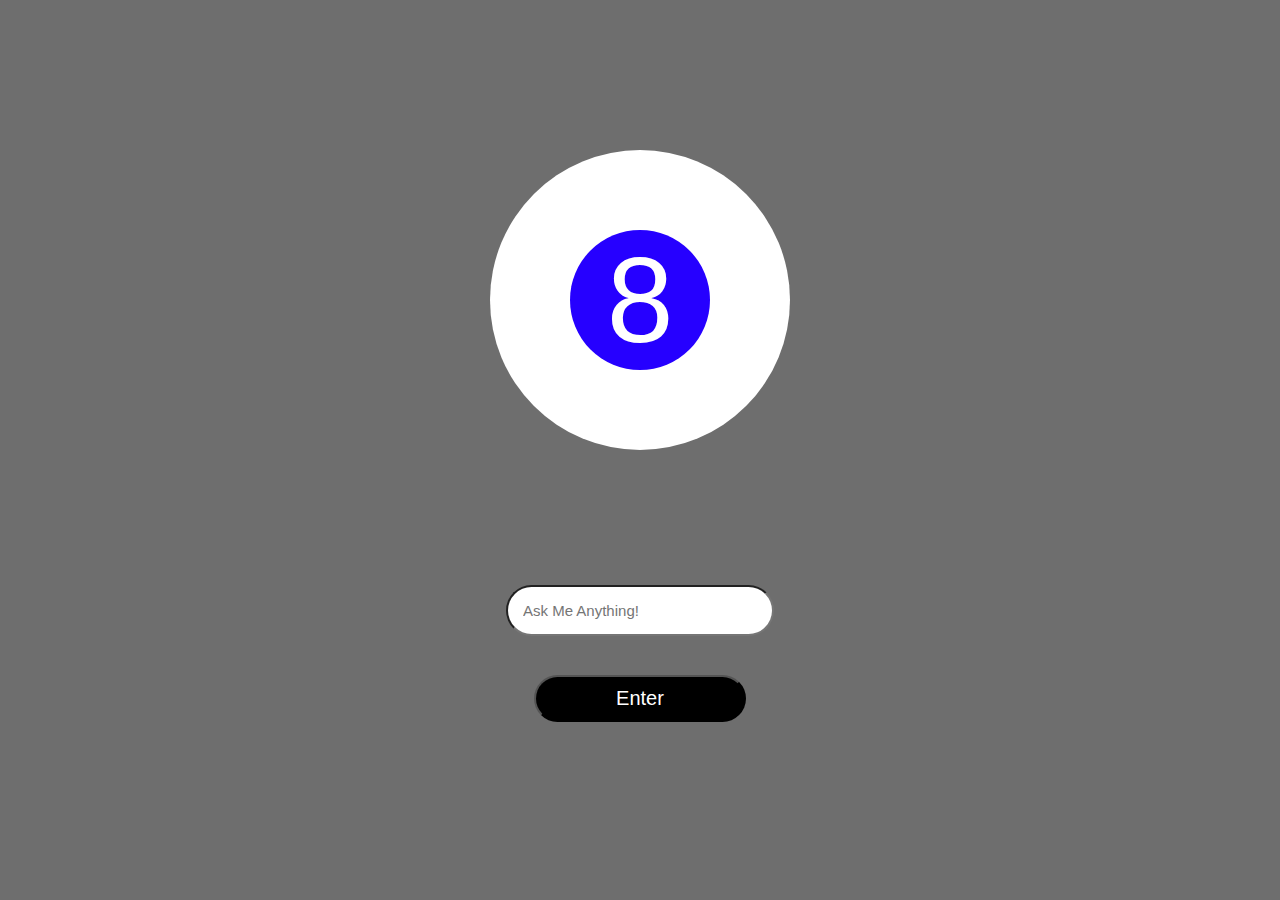
<file: 8 ball/index.html>
<!DOCTYPE html>
<html lang="en">
<head>
    <meta charset="UTF-8">
    <meta http-equiv="X-UA-Compatible" content="IE=edge">
    <meta name="viewport" content="width=device-width, initial-scale=1.0">
    <title>Magic 8 Ball - Created By RohitShah</title>
    <link rel="stylesheet" href="style.css">
    <script src="script.js"></script>
</head>
<body>
    <div class="ball">
        <div class="whitesurface">

            <p id="response">8</p>
        </div>
    </div>
    <div class="inputfield">
<input type="text" placeholder="Ask Me Anything!" id="clear">
        <button id="askme" onclick="myFunction()">Enter</button>
    </div>
</body>
</html>
</file>
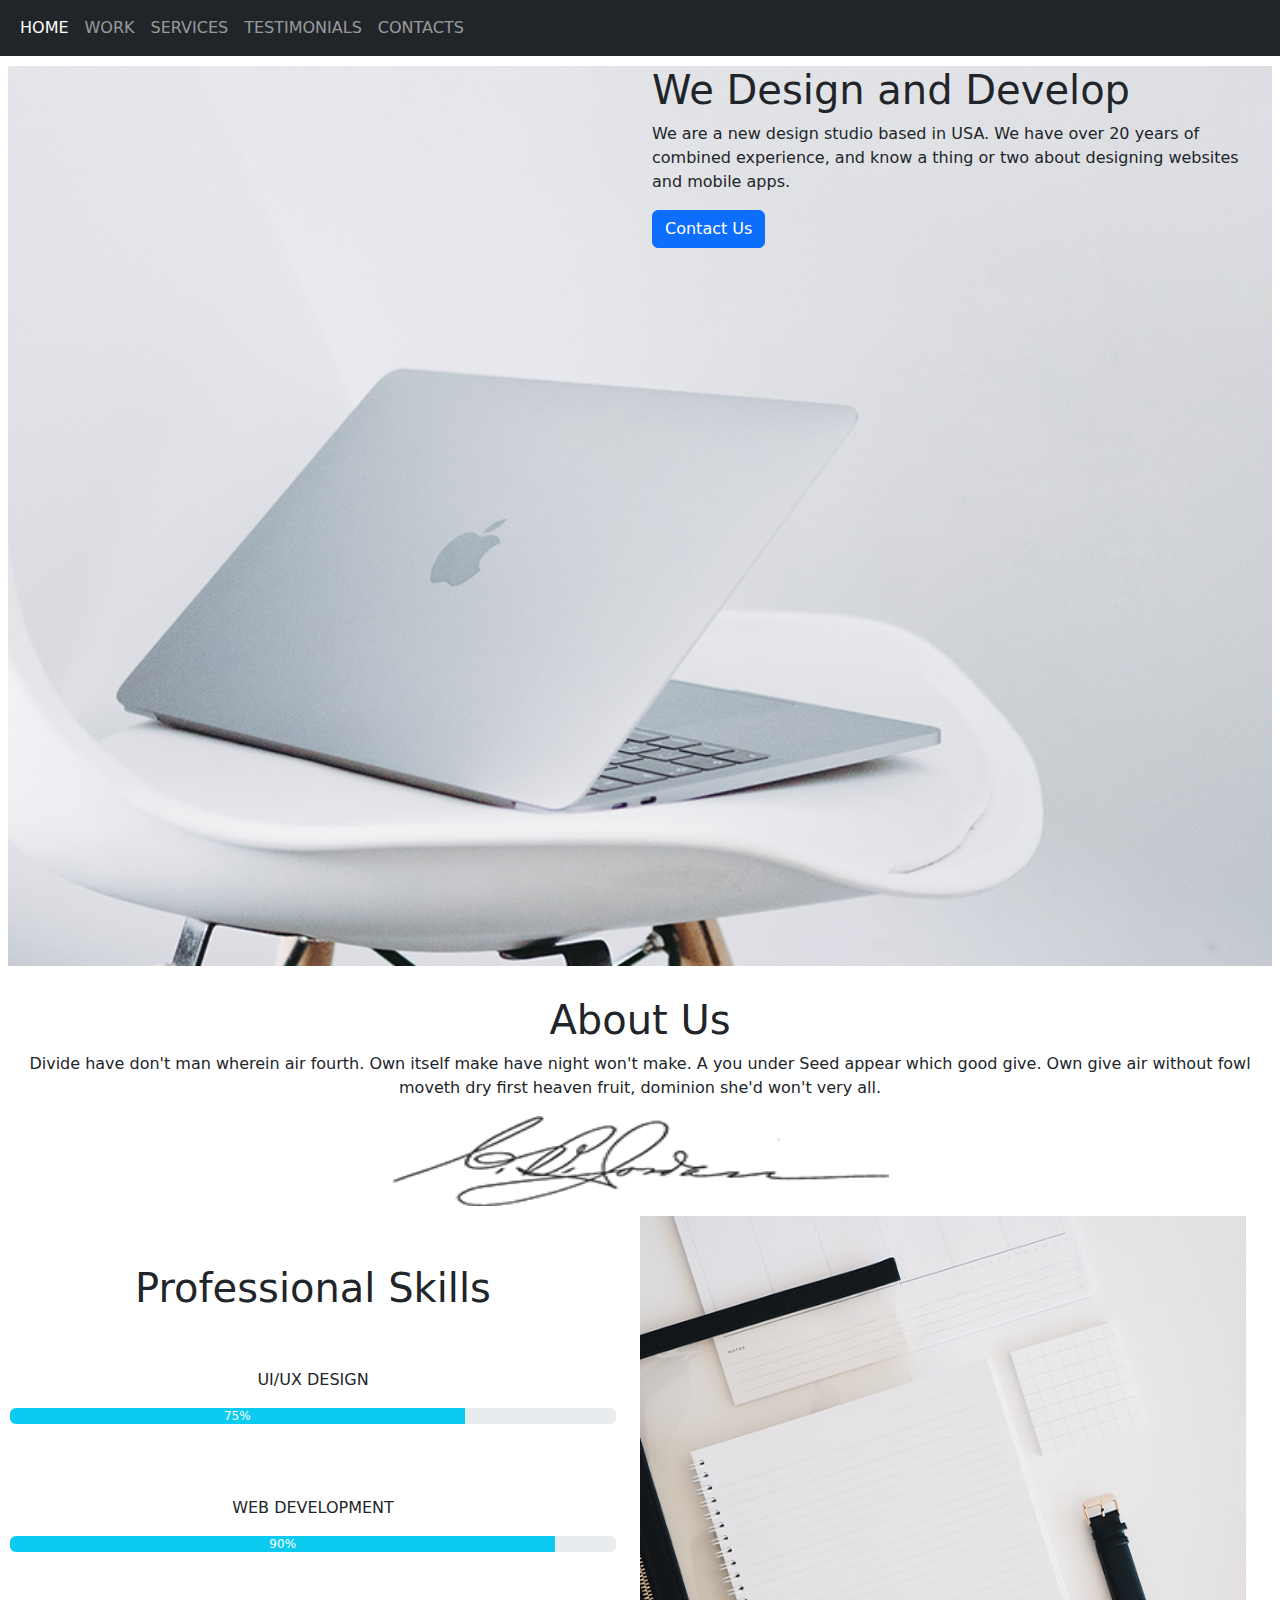
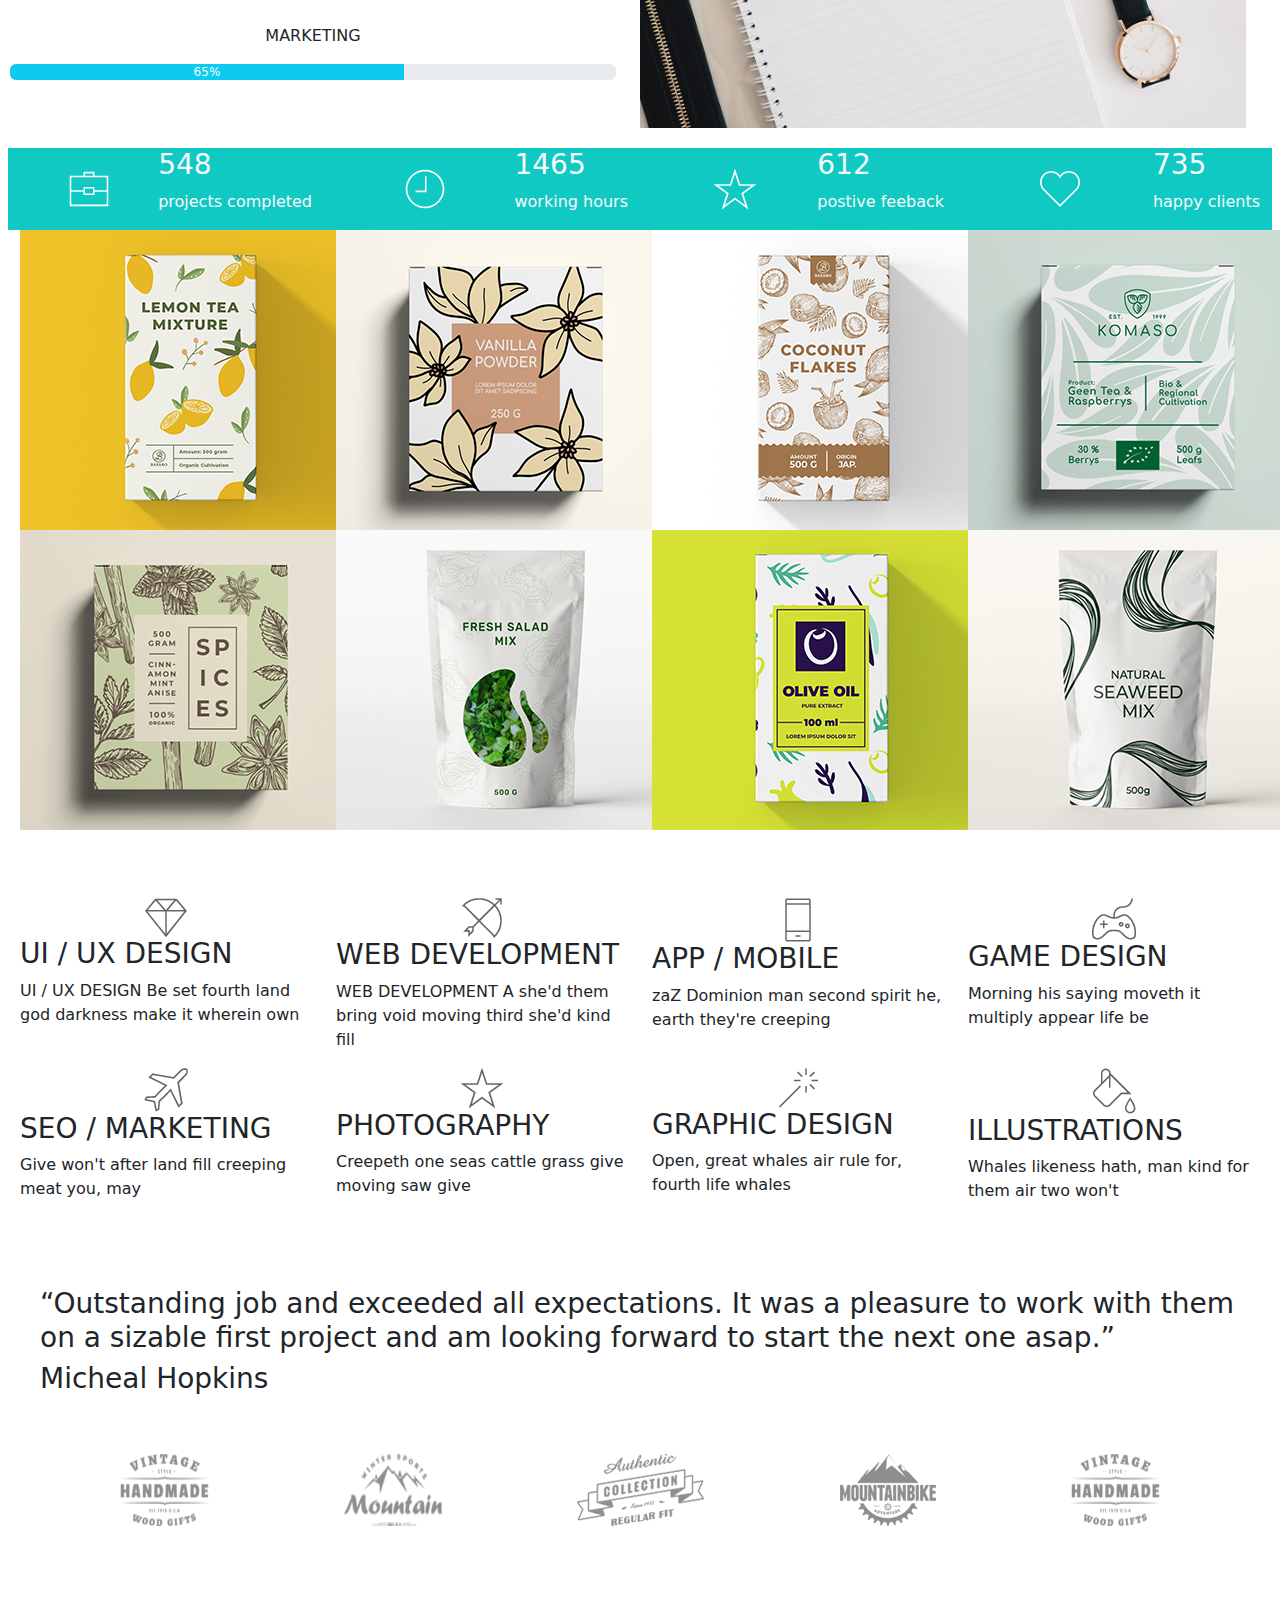
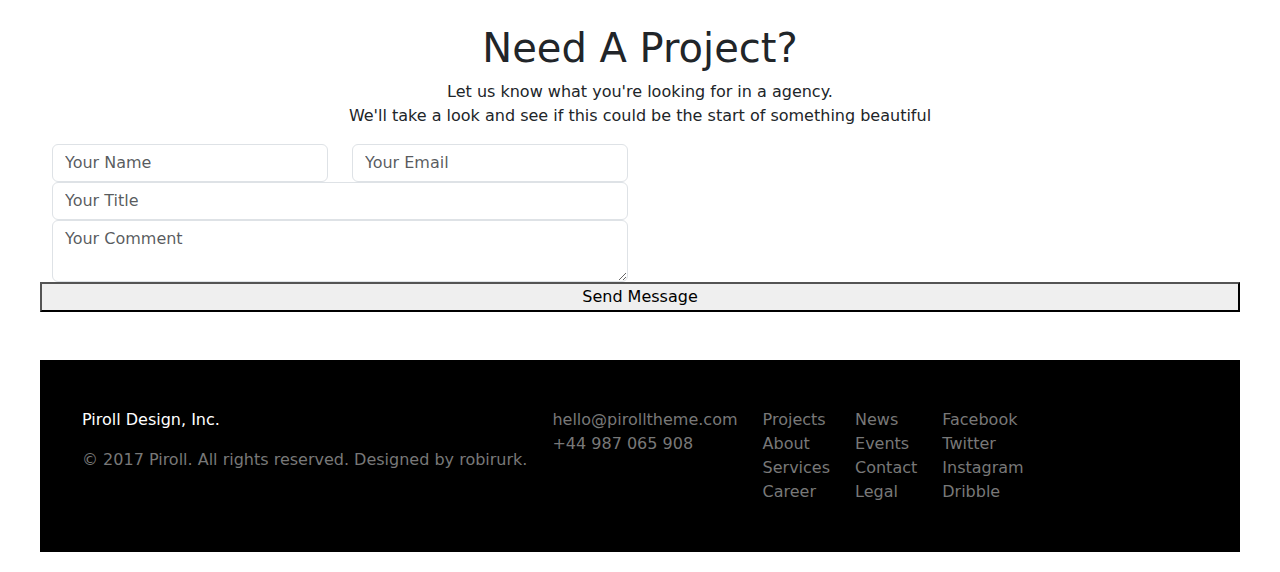
<file: bootstap project/index.html>
<!DOCTYPE html>
<html>
<head>
  <title>Review Project</title>
  <meta charset="utf-8">
  <meta name="viewport" content="width=device-width, initial-scale=1">
	<link rel="stylesheet" href="style.css">
  <link href="https://cdn.jsdelivr.net/npm/bootstrap@5.3.3/dist/css/bootstrap.min.css" rel="stylesheet" integrity="sha384-QWTKZyjpPEjISv5WaRU9OFeRpok6YctnYmDr5pNlyT2bRjXh0JMhjY6hW+ALEwIH" crossorigin="anonymous">
  <script src="https://cdn.jsdelivr.net/npm/bootstrap@5.3.3/dist/js/bootstrap.bundle.min.js" integrity="sha384-YvpcrYf0tY3lHB60NNkmXc5s9fDVZLESaAA55NDzOxhy9GkcIdslK1eN7N6jIeHz" crossorigin="anonymous"></script>
</head>
<body>


  <title>Bootstrap Example</title>
  <meta charset="utf-8">
  <meta name="viewport" content="width=device-width, initial-scale=1">
  <link href="https://cdn.jsdelivr.net/npm/bootstrap@5.3.3/dist/css/bootstrap.min.css" rel="stylesheet">
  <script src="https://cdn.jsdelivr.net/npm/bootstrap@5.3.3/dist/js/bootstrap.bundle.min.js"></script>
  <style>
  body {
      position: relative; 
  }
  </style>
</head>
<body data-bs-spy="scroll" data-bs-target=".navbar" data-bs-offset="50">

  <nav class="navbar navbar-expand-sm bg-dark navbar-dark fixed-top">
    <div class="container-fluid">
      <ul class="navbar-nav">
        <li class="nav-item">
          <a class="nav-link" href="#section1">HOME</a>
        </li>
        <li class="nav-item">
          <a class="nav-link" href="#section2">WORK</a>
        </li>
        <li class="nav-item">
          <a class="nav-link" href="#section3">SERVICES</a>
        </li>
        <li class="nav-item"></li>
          <a class="nav-link" href="#section4">TESTIMONIALS</a>
        </li>
        <li class="nav-item"></li>
          <a class="nav-link" href="#section5">CONTACTS</a>
        </li>
      </ul>
    </div>
</nav>




  <nav class="navbar navbar-expand-sm bg-light">
    <div class="container-fluid">
      <ul class="navbar-nav">
        <li class="nav-item">
          
          <a class="nav-link" href="#">home</a>
        </li>
        <li class="nav-item">
          <a class="nav-link" href="#"> about</a>
        </li>
        <li class="nav-item">
          <a class="nav-link" href="#">work</a>
          <li class="nav-item">
            <a class="nav-link" href="#">services </a><li class="nav-item">
                <a class="nav-link" href="#">testimonials</a><li class="nav-item">
                    <a class="nav-link" href="#">contacts</a>
        </li>
      </ul>
    </div>
  </nav>
  <div id="section1" class="container-fluid" style="padding:10px 20px;">
<div class="row header">


      <div class="col-6">

      </div>
      <div class="col-6">
        <h1>We Design and Develop</h1>
        <p>We are a new design studio based in USA. We have over
          20 years of combined experience, and know a thing or two
          about designing websites and mobile apps.</p>
          <button type="button" class="btn btn-primary">Contact Us</button>
       </div> 
        
      </div>
    </div>


    <div class="row center">
      <div id="section2" class="container-fluid" style="padding:10px 20px;">
      <h1>About Us</h1>
      <p>Divide have don't man wherein air fourth. Own itself make have night won't make.
        A you under Seed appear which good give. Own give air without fowl moveth dry first
        heaven fruit, dominion she'd won't very all.</p>

        <img src="images/signature.png" width="150" height="90" style="width: 40%;">
    </div>
<br>
<br>
<br>


<div class="row">
<div class="col-6">
  <br>
  <br>
  <h1> Professional Skills</h1>
  <br>
  <br>
<p>UI/UX DESIGN</p>
  <div class="progress" role="progressbar" aria-label="Success example" aria-valuenow="25" aria-valuemin="0" aria-valuemax="100">
    <div class="progress-bar bg-info" style="width: 75%">75%</div>
  </div>
  <br>
  <br>
  <br>
<p>WEB DEVELOPMENT</p>
  <div class="progress" role="progressbar" aria-label="Info example" aria-valuenow="50" aria-valuemin="0" aria-valuemax="100">
    <div class="progress-bar bg-info" style="width: 90%">90%</div>
  </div>
  <br>
  <br>
  <br>
<p>MARKETING</p>
  <div class="progress" role="progressbar" aria-label="Warning example" aria-valuenow="75" aria-valuemin="0" aria-valuemax="100">
    <div class="progress-bar bg-info" style="width: 65%">65%</div>
  </div>
  <br>
   

      
</div>
<div class="col-6">
  <img class="watch" src="images/stil-sHGyGynyD5Y-unsplash.png">
  
</div>



</div>
    </div>
    <div id="section3" class="container-fluid" style="padding:10px 20px;">
  <div class="row about3">
    <div class="col-lg-3 col-md-6 col-sm-12 d-flex align-items-center">
      <img src="images/icons/icon-01.png">
        <div class="text text-light">
            <h3>548</h3>
            <p>projects completed</p>
        </div>
    </div>
    <div class="col-lg-3 col-md-6 col-sm-12 d-flex align-items-center">
      <img src="images/icons/icon-02.png">
        <div class="text text-light">
            <h3>1465</h3>
            <p>working hours</p>
        </div>
    </div>

    <div class="col-lg-3 col-md-6 col-sm-12 d-flex align-items-center">
      <img src="images/icons/icon-03.png">
        <div class="text text-light">
            <h3>612</h3>
            <p>postive feeback</p>
        </div>
    </div>
    <div class="col-lg-3 col-md-6 col-sm-12 d-flex align-items-center">
      <img src="images/icons/icon-04.png">
        <div class="text text-light">
            <h3>735</h3>
            <p>happy clients</p>
        </div>
    </div>
  </div>
  <div class="row">
    <div class="col-lg-3">
    <img src="images/Package Design Lemon Tea - fabian krotzer Frame.png" alt="">
  </div>
  <div class="col-lg-3">
    <img src="images/Package Design Vanilla Powder - fabian krotzer Frame.png" alt="">
  </div>
  <div class='col-lg-3'>
  <img src="images/Package Design Coconut - fabian krotzer Frame.png"  alt="">
  </div>
  <div class="col-lg-3">
    <img src="images/Package Design Komaso - fabian krotzer Frame.png" alt="">
  </div>
  </div>
    
  <div class="row">
    <div class="col-lg-3">
    <img src="images/Package Design Spices - fabian krotzer Frame.png" alt="">
  </div>
  <div class="col-lg-3">
    <img src="images/Package Design Salad - fabian krotzer Frame.png" alt="">
  </div>
  <div class='col-lg-3'>
  <img src="images/Package Design Olive Oil - fabian krotzer Frame.png"  alt="">
  </div>
  <div class="col-lg-3">
    <img src="images/Package Design Seaweed - fabian krotzer Frame.png" alt="">
  </div>
  </div>

</div>
<br>
<br>
<div id="section4" class="container-fluid" style="padding:10px 20px;">
  <div class="row">
    <div class="col-lg-3">
    <img src="images/icons/icon-05.png" alt="">
    <h3>UI / UX DESIGN</h3><p>UI / UX DESIGN
      Be set fourth land god darkness make it wherein own</p>
  </div>
  <div class="col-lg-3">
    <img src="images/icons/icon-06.png" alt="">
    <h3>WEB DEVELOPMENT</h3><p>WEB DEVELOPMENT
      A she'd them bring void moving
      third she'd kind fill</p>
  </div>
  <div class="col-lg-3">
 <img src="images/icons/icon-07.png" alt="">
 <h3>APP / MOBILE</h3><p>zaZ
  Dominion man second spirit he,
  earth they're creeping</p>
  </div>
  <div class="col-lg-3">
    <img src="images/icons/icon-08.png" alt="">
    <h3>GAME DESIGN</h3><p>
      Morning his saying moveth it
      multiply appear life be</p>
   
  </div>
  <div class="row"></div>
    <div class="col-lg-3">
    <img src="images/icons/icon-09.png" alt="">
    <h3>SEO / MARKETING</h3><p>
      Give won't after land fill creeping
      meat you, may
    </p>
  </div>
  <div class="col-lg-3">
    <img src="images/icons/icon-10.png" alt="">
    <h3>PHOTOGRAPHY</h3><p>
      Creepeth one seas cattle grass
      give moving saw give</p>
  </div>
  <div class='col-lg-3'>
 <img src="images/icons/icon-11.png" alt="">
 <h3>GRAPHIC DESIGN</h3><p>
  Open, great whales air rule for,
  fourth life whales</p>
  </div>
  <div class="col-lg-3">
    <img src="images/icons/icon-12.png" alt="">
   <h3>ILLUSTRATIONS</h3><p>
    Whales likeness hath, man kind
    for them air two won't</p>
  </div>
</div>
<br>
<br>
<div class="row work" > 
</div>

<div id="section5" class="container-fluid" style="padding:10px 20px;">
  <h3>“Outstanding job and exceeded all expectations. It was a pleasure
    to work with them on a sizable first project and am looking
    forward to start the next one asap.”</h3>
    <h3>Micheal Hopkins </h3>

<div class="container-fluid logo">
  <img src="images/logos/logo-01.png">
  <img src="images/logos/logo-02.png">
  <img src="images/logos/logo-03.png">
  <img src="images/logos/logo-04.png">
  <img src="images/logos/logo-05.png">
</div>


<section class="page-section py-5" id="contact">
  <div class="container-fluid">
      <h1 class="text-center thank-you-text">Need A Project?</h1>
      <p class="text-center sub-text">Let us know what you're looking for in a agency. <br> We'll take a look and see if this could be the start of something beautiful</p>
      <form method="post" id="contact form">
      <div class="row">
          <div class="col-lg-3 col-md-5 col-sm-12">
              <input class="form-control" id="name" name="name" type="text" placeholder="Your Name">
          </div>
          <div class="col-lg-3 col-md-5 col-sm-12">
              <input class="form-control" id="email" name="email" type="email" placeholder="Your Email">
          </div>
      </div>
      <div class="row">
          <div class="col-lg-6 col-md-10 col-sm-12">
              <input class="form-control" id="title" name="title" type="text" placeholder="Your Title">
          </div>
      </div>
      <div class="row">
          <div class="col-lg-6 col-md-10 col-sm-12">
              <textarea class="form-control" id="comment" placeholder="Your Comment"></textarea>
  
          </div>
      </div>
      <div class="row submit-button-div">
          <button type="submit">Send Message</button>
  
      </div>
      </form>
  </div>
  
  
  </section>

<footer class="bg-black py-5">
  <div class="container">
    <div class="text">
      <p class="company">Piroll Design, Inc.</p>
      <p class="copyright">© 2017 Piroll. All rights reserved.
        Designed by robirurk.</p>
    </div>
    <div class="text">
      <a href="#">hello@pirolltheme.com</a>
      <a href="#">+44 987 065 908</a>
    </div>
    <div class="text">
      <a href="#">Projects</a>
      <a href="#">About</a>
      <a href="#">Services</a>
      <a href="#">Career</a>
    </div>
    <div class="text">
      <a href="#">News</a>
      <a href="#">Events</a>
      <a href="#">Contact</a>
      <a href="#">Legal</a>
    </div>
    <div class="text">
      <a href="#">Facebook</a>
      <a href="#">Twitter</a>
      <a href="#">Instagram</a>
      <a href="#">Dribble</a>
    </div>
  </div>
</footer>


</body>
</html>
</file>
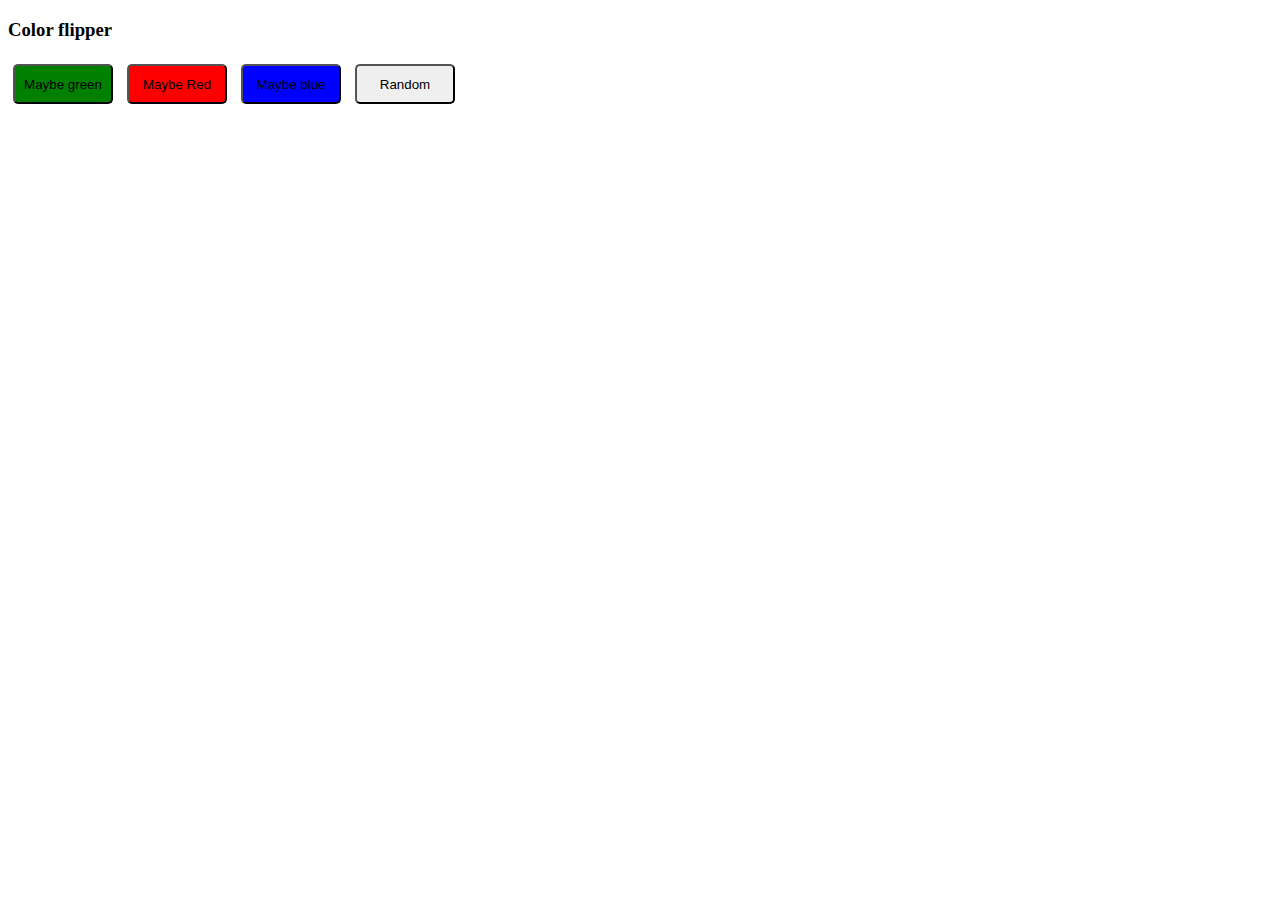
<file: color flipper/index.html>
<!DOCTYPE html>
<html>
<head>
<title>Page Title</title>
<meta charset="utf-8">
    <meta name="viewport" content="width=device-width, initial-scale=1">
    <title>Starter Code</title>
	<link rel="stylesheet" href="style.css" />
      
    </head>
    <body>
<h3>Color flipper</h3>
<button id="green" onclick="setColor( 'green')">Maybe green</button>
<button id="red" onclick="setColor( 'red')">Maybe Red</button>
<button id="blue" onclick="setColor( 'blue')">Maybe blue</button>
<button onclick="randomColor()">Random</button>
<script src="index.js"></script>
    </body>

</html>
</file>
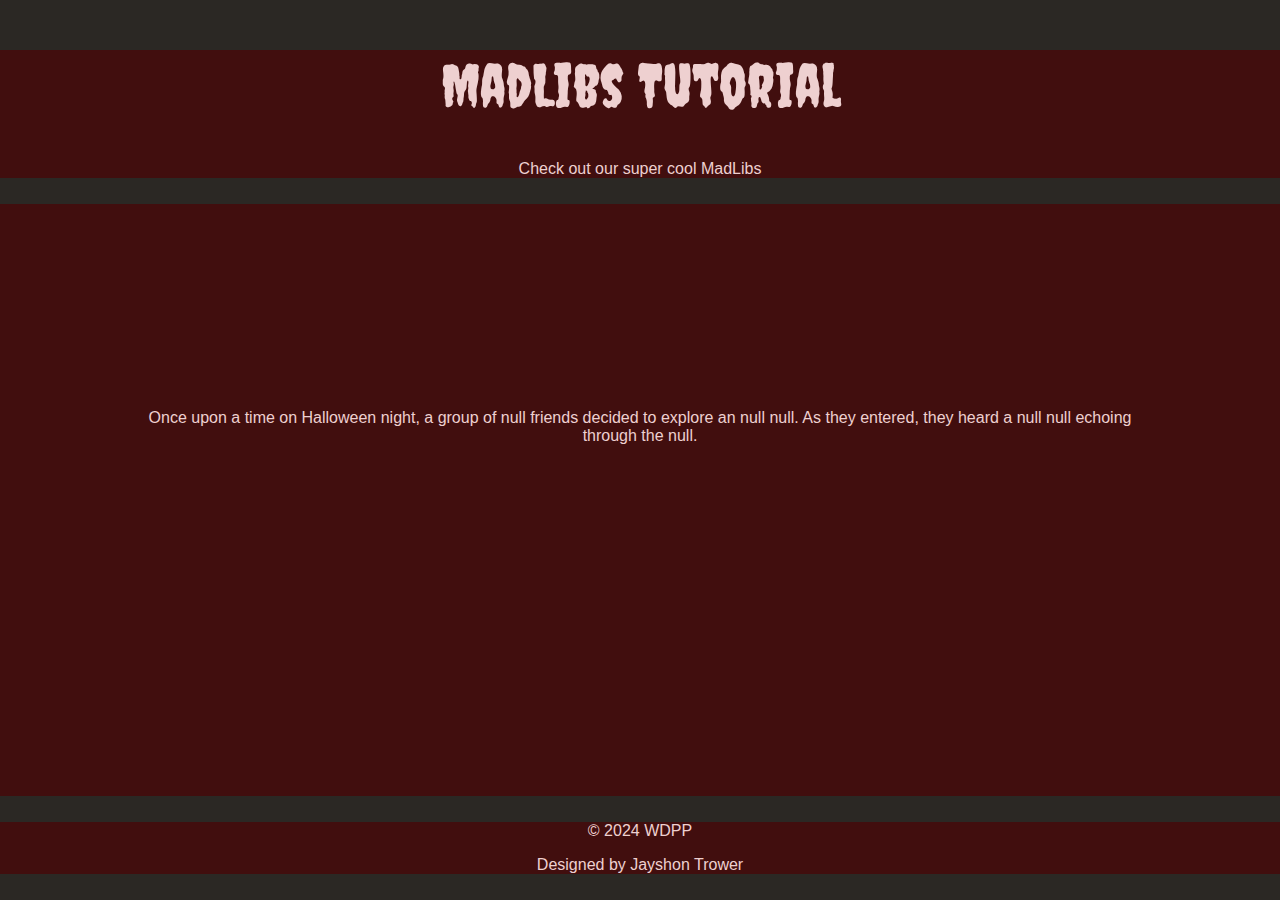
<file: mad lib/index.html>
<!doctype html>
<html lang="en">
   <head>
    <title>Mad Libs tutorial</title>
    <meta charset="utf-8" />
    <meta
    name="viewport"
    content="width=device-width, initial-scale=1, shrink-to-fit=no"
/>
<link rel="stylesheet" href="style.css" />
<link rel="preconnect" href="https://fonts.googleapis.com">
<link rel="preconnect" href="https://fonts.gstatic.com" crossorigin>
<link href="https://fonts.googleapis.com/css2?family=Creepster&display=swap" rel="stylesheet">

<link
    href="https://cdn.jsdelivr.net/npm/bootstrap@5.3.2/dist/css/bootstrap.min.css"
    rel="stylesheet"
    integrity="sha384-T3c6CoIi6uLrA9TneNEoa7RxnatzjcDSCmG1MXxSR1GAsXEV/Dwwykc2MPK8M2HN"
    crossorigin="anonymous"
    />
   </head>
   <body>
  <header>
  <div class="container">
      <h1 class="creepster-regular"> MadLibs Tutorial</h1>
   <p class="lead">Check out our super cool MadLibs</p>
  </div>
  </header>
<div class="story">
  <h1 class="creepster-regular"> </h1>
<div id="madLibOutput" class="text-center">
  <p class="lead"> check out super cool madlibs</p>
</div>
</div>
  <footer>
<div class="container">
<p>&copy; 2024 WDPP</p>
<p>Designed by Jayshon Trower </p>
</div>
</footer>
<script src="script.js"
></script>
<script
src="https://cdn.jsdelivr.net/npm/bootstrap@5.3.2/dist/js/bootstrap.min.js"
            integrity="sha384-BBtl+eGJRgqQAUMxJ7pMwbEyER4l1g+O15P+16Ep7Q9Q+zqX6gSbd85u4mG4QzX+"
            crossorigin="anonymous"
        ></script>
    </body>
</html>
</file>
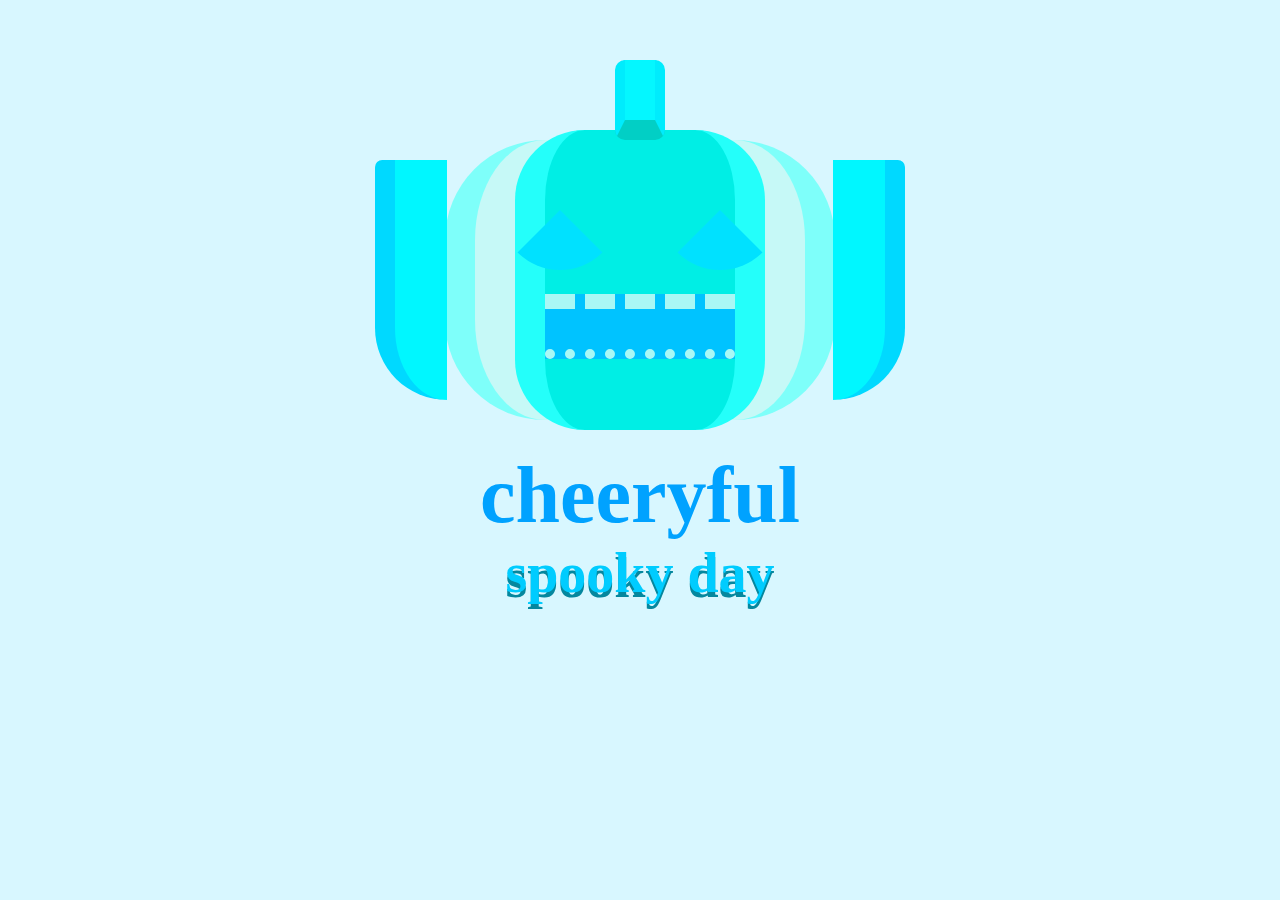
<file: pumpkin animation/index.html>
<!DOCTYPE html>
<html>
<head>
<title>Page Title</title>
<meta charset="utf-8">
    <meta name="viewport" content="width=device-width, initial-scale=1">
    <title>Starter Code</title>
	<link rel="stylesheet" href="style.css" />
</head>
  <body>
   
    <script src="https://cdn.jsdelivr.net/npm/bootstrap@5.2.3/dist/js/bootstrap.bundle.min.js" integrity="sha384-kenU1KFdBIe4zVF0s0G1M5b4hcpxyD9F7jL+jjXkk+Q2h455rYXK/7HAuoJl+0I4" crossorigin="anonymous"></script>
  </body>
</html>



<div class="lantern">
    <div class="face">
        <div class="eyes"></div>
        <div class="mouth"></div>
    </div>
</div>
<h1 class="title">
  cheeryful
  <span>spooky day</span>
</h1>
</file>
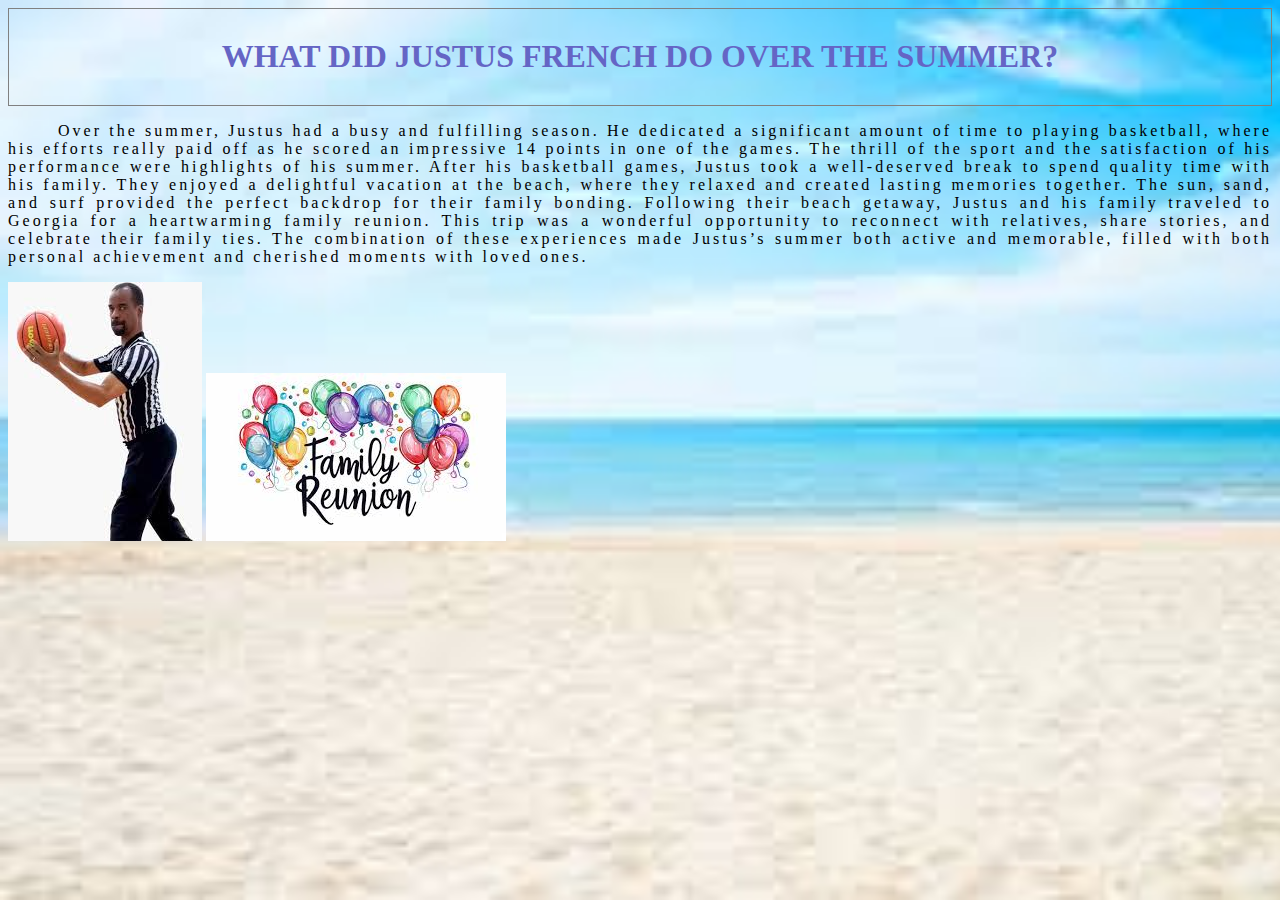
<file: reveiw project/index.html>
<!DOCTYPE html>
<html>
<head>
<title>Page Title</title>
<meta charset="utf-8">
    <meta name="viewport" content="width=device-width, initial-scale=1">
    <title>Starter Code</title>
	<link rel="stylesheet" href="style.css" />
    <link href="https://cdn.jsdelivr.net/npm/bootstrap@5.2.3/dist/css/bootstrap.min.css" rel="stylesheet" integrity="sha384-rbsA2VBKQhggwzxH7pPCaAqO46MgnOM80zW1RWuH61DGLwZJEdK2Kadq2F9CUG65" crossorigin="anonymous">
</head>
<body>
<div>
  <h1>What did Justus french do over the summer?</h1>
  
 
</div>
<p> Over the summer, Justus had a busy and fulfilling season. He dedicated a 
  significant amount of time to playing basketball, where his efforts really 
  paid off as he scored an impressive 14 points in one of the games. The thrill 
  of the sport and the satisfaction of his performance were highlights of his 
  summer.

  After his basketball games, Justus took a well-deserved break to spend quality 
  time with his family. They enjoyed a delightful vacation at the beach, where 
  they relaxed and created lasting memories together. The sun, sand, and surf
   provided the perfect backdrop for their family bonding.
  
  Following their beach getaway, Justus and his family traveled to Georgia for a 
  heartwarming family reunion. This trip was a wonderful opportunity to reconnect 
  with relatives, share stories, and celebrate their family ties. The combination 
  of these experiences made Justus’s summer both active and memorable, filled with
   both personal achievement and cherished moments with loved ones. </p>


<img src="download 2.jpg" >
<img src="download 1.jpg">
 

</body>
</html>
</file>
<file: 8 ball/style.css>
*{
    margin:0;
    padding:0;
    box-sizing: border-box;
    font-family: Arial, Helvetica, sans-serif;
    
}
body{
    display:grid;
    justify-content: center;
    align-items: center;
    height: 100vh;
    overflow: hidden;
    background-color: rgb(110, 110, 110);

}
.ball{
    width: 300px;
    height: 300px;
    background-color: rgb(255, 255, 255);
    border-radius: 50%;
    display: flex;
    align-items: center;
    justify-content: center;

}
.inputfield{
    display:flex;
    justify-content: center;

}
input{
    position: absolute;
    top: 65vh;
    padding: 15px 50px 15px 15px;
    font-size: 15px;
    border-radius: 30px;
    text-align: left;

}
button{
    margin:auto;
    position:absolute;
    top: 75vh;
    padding: 10px 80px;
    font-size: 20px;
    border-radius: 30px;
    background-color: rgb(0, 0, 0);
    color: white;

}
button:hover{
    background-color: rgb(255, 255, 255);
}
#response{
    width:70px;
    color: rgb(255, 255, 255);
    border-radius: 50%;
    text-align: center;
    font-size: 120px;    
}

.whitesurface{
    width: 140px;
    height: 140px;
    background-color: rgb(38, 0, 255);
    border-radius: 50%;
    display:flex;
    align-items: center;
    justify-content: center;
}
</file>
<file: bootstap project/style.css>
html {
  width: 100%;
  height: 100%;
}

body {
  overflow-x: hidden;
  scroll-behavior: smooth;
}

.header {
  
  background-image: url("images/aidan-hancock-8RU4OuA6Yug-unsplash.png");
  background-size: cover;
  height: 100vh;
}

@media (min-width: 768px) {
  header {
    height: 100vh;
  }
}

img{
  display: block;
  margin-left: auto;
  margin-right: auto;
}
.center{
  text-align: center;
  margin: auto;
  padding: 10px;
}

.watch{
  width: 100%;
  display: block;
  margin-left:auto ;
  margin-right:auto ;
  height: 100%;
}


  body {
    background-color: rgb(16, 201, 195);
  }
 


div.row.about3 {
  background: rgb(16, 201, 195);
}
  
.work{
 background-color: rgb(16, 201, 195);
 text-align: center;
 padding-left: 20px;
 padding-right: 20px;
 color: #ffffff;
 margin: 10px;
}

div.container-fluid.logo {
  display: flex;
  padding-top: 50px;
  padding-bottom: 50px;
}


#about .about3 {
  background: var(--highlight);

  .col-lg-3 {
      display: flex;
      justify-content: center;

      img {
          height: 50px;
          width: auto;
      }

      h3 {
          font-size: 20px;
      }

      p {
          font-size: 14px;
          margin-bottom: 0;
          text-transform: uppercase;
      }
  }
}

@media (max-width: 992px) {
  #about .about3 {

      .col-lg-3 {
          justify-content: initial;
      }

      .col-lg-3.mb {
          margin-bottom: 40px;
      }
  }
}

#work {
  .portfolio-box {
      position: relative;
      display: block;
      width: 100%;
      height: 400px;

      .portfolio-box-caption {
          position: absolute;
          height: 100%;
          width: 100%;
          top: 0;
          left: 0;
          background: rgba(0,0,0,0.75);
          display: flex;
          align-items: center;
          justify-content: center;
          overflow: hidden;
          opacity: 0;
          transition: 0.5s ease;
          
      }
     
      .portfolio-box-caption:hover {
          opacity: 1;
      }
  }
}

footer .container {
  display: flex;
  gap: 25px;
  flex-wrap: wrap;

  div.text {
    display: flex;
    flex-direction: column;

    p, a {
      color: #787878;
      text-decoration: none;
    }

    p.company {
      color: #fff;
    }

    a:hover {
      color: #fff;
      text-decoration: underline;
    }
  }
}

body {
  position: relative; 
}
</file>
<file: color flipper/style.css>
#green {
    background-color: green;
}

#red{ background-color: red;

}

#blue {
    background-color: blue;
}

button {
    border-radius: 5px;
    width: 100px;
    height: 40px;
    margin: 5px;

}
</file>
<file: mad lib/style.css>
*{
    background-color: rgb(65, 14, 14);
    color: #eed0d0;
}
.creepster-regular {
    font-family: "Creepster", system-ui;
    font-weight: 400;
    font-style: normal;
    font-size: 60px;
  }
  

body {
    font-family: Arial, Helvetica, sans-serif;
    margin: 0;
    padding: 0;

}

.story {
    padding: 10%;
  
}

header, footer {
    background-color: #2b2824;
    color: #f0eaea;
    padding: 10px 0;
    text-align: center;
}

footer {
    position: fixed;
    bottom: 0;
    width: 100%;
}

#madLibOutput {
    padding: 20px;
    text-align: center;
}
</file>
<file: pumpkin animation/style.css>
@keyframes zoom {
    0% {
        transform: scale(1);
    }
    100% {
        transform: scale(0.8);
    }
}

@keyframes eyes {
    0% {
        margin-top: 10px;
    } 
    100% {
        border-bottom-color: rgb(255, 255, 255);
        box-shadow: 0 10px 200px rgb(0, 238, 255);
        margin-top: 0;
    } 
}

@keyframes mouth {
    0% {
        height: 50px;
    }
    100% {
        height: 80px;
        background-color: rgb(255, 255, 255);
        box-shadow: inset 0 0 40px rgb(2, 162, 255); 
    }
}

@keyframes letter {
    0% {
        letter-spacing: 0;
    }
    100% {
        letter-spacing: 10px;
    }
}

@keyframes face {
    0% {
        margin: 0 40px
    }
    100% {
        margin: -20px 40px;
    }
}


body {
    background-color: #d8f7ff;
}

.title {
    margin: 0;
    text-align: center;
    color: rgb(0, 162, 255); 
    font-size: 80px;
    font-family: 'Bungee', cursive;
    animation: letter 1s infinite alternate;
}

.title span {
    display: block;
    font-size: 0.7em;
    color: rgb(0, 204, 255);
    text-shadow: 0 5px #05879e;
}

.lantern {
    animation: zoom 1s infinite alternate;
    width: 330px;
    height: 280px;
    background-color: rgb(198,249,247);
    margin: 140px auto 30px;
    border-width: 0 30px;
    border-style: solid;
    border-color: #7efffa;
    border-radius: 100px;
    position: relative;
}

.lantern:before,
.lantern:after {
    content: ''; 
    width: 52px;
    top: 0;
    bottom: 0;
    background-color: #00f7ff;
    position: absolute;
    left: -100px;
    top: 0;
    margin: 20px 0;
    border-top-left-radius: 200px;
    border-bottom-left-radius: 2000px;
    border-width: 0 0 0 20px;
    border-color: #00d9ff;
    border-style: solid;
    animation: git 1s infinite alternate;
}

.lantern:after {
    left: auto;
    right: -100px;
    transform: rotateY(180deg);
}

.face {
    position: absolute;
    border-width: 0 30px 0;
    border-style: solid;
    border-color: #24fffa;
    left: 0;
    right: 0;
    top: 0;
    bottom: 0;
    margin: -10px 40px;
    animation: face 1s infinite alternate;
    background-color: rgb(0,238,229);
    border-radius: 70px;
}

.face:before {
    content: '';
    width: 30px;
    height: 60px;
    background-color: rgb(4, 247, 255);
    position: absolute;
    left: 0;  
    right: 0;
    margin: -70px auto 0;
    top: 0;
    border-width: 0 10px 20px 10px;
    border-style: solid;
    border-color: rgb(248, 248, 248) rgb(0, 236, 253) #02cfc5;
    border-radius: 10px;
}

.eyes {
    text-align: center;
    word-break: keep-all;
    white-space: nowrap;
    text-indent: -65px;
    animation: eyes 1s infinite alternate;
}

.eyes:before,
.eyes:after {
    animation: eyes 1s infinite alternate;
    content: '';
    display: inline-block;
    width: 0;
    border-top-left-radius: 100%;
    height: 0;
    border-width: 60px;
    border-style: solid;
    margin: 20px;
    border-color: transparent transparent #00e1ff transparent;
    border-radius: 100%;
}


.mouth {
    background-color: #00c3ff;
    height: 40px;
    border-top: 15px dashed rgb(169, 248, 245);
    border-bottom: 10px dotted rgb(169, 248, 245);
    border-radius: 0px;
    animation: mouth 1s infinite alternate;
}
</file>
<file: reveiw project/style.css>
body {
  background-image: url("download.jpg");
  background-repeat: no-repeat;
  background-size: 1400px 900px;
}
  div {
    border: 1px solid gray;
    padding: 8px;
  }
  
  h1 {
    text-align: center;
    text-transform: uppercase;
    color: #3f3f41;
  }
  
  p {
    text-indent: 50px;
    text-align: justify;
    letter-spacing: 3px;
  }
  
  a {
    text-decoration: none;
    color: #008CBA;
  }

  .page {
    background-color: white;
  }
  p.one {
    border-style: solid;
    border-width: 5px;
  }

  div {
    border: 1px solid gray;
    padding: 8px;
  }
  
  h1 {
    text-align: center;
    text-transform: uppercase;
    color: #6565c5;
  }
  
  p {
    text-indent: 50px;
    text-align: justify;
    letter-spacing: 3px;
  }
  
  a {
    text-decoration: none;
    color: #008CBA;
  }
</file>
